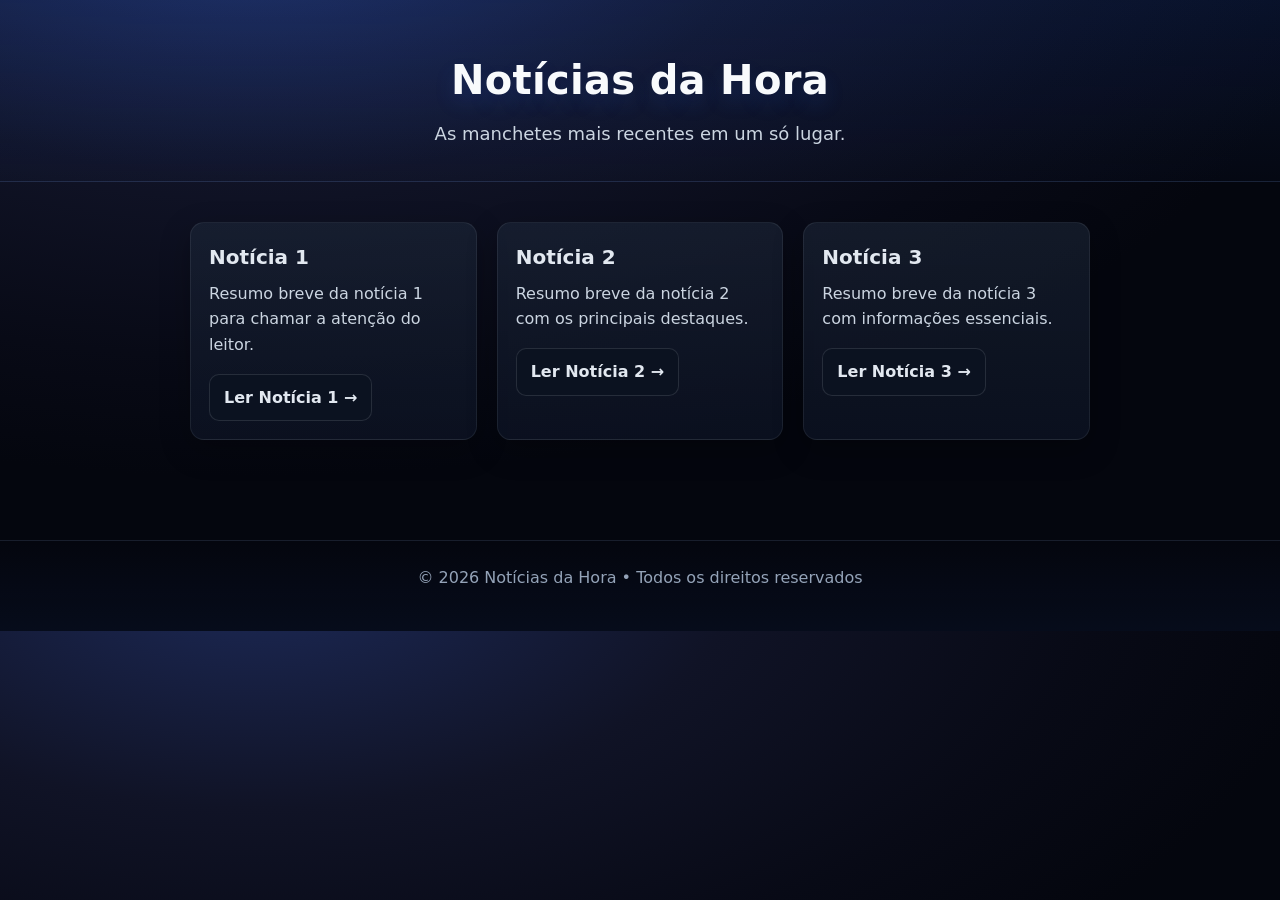
<file: index.html>
<!DOCTYPE html>
<html lang="pt-br">
<head>
  <meta charset="UTF-8" />
  <meta name="viewport" content="width=device-width, initial-scale=1" />
  <title>Notícias da Hora</title>
  <style>
    /* Estilos simples para ficar apresentável */
    :root {
      --cor-primaria: #0f172a;   /* azul escuro/slate */
      --cor-secundaria: #1e293b; /* slate mais claro */
      --cor-destaque: #2563eb;   /* azul destaque */
      --cor-fundo: #0b1220;
      --cor-texto: #e2e8f0;
    }
    body {
      margin: 0;
      font-family: system-ui, -apple-system, Segoe UI, Roboto, Arial, sans-serif;
      background: radial-gradient(1200px 600px at 20% -10%, #1b2752 5%, #101326 40%, #080a16 70%, #04060e 90%), #0b1220;
      color: var(--cor-texto);
      line-height: 1.6;
    }
    header {
      padding: 48px 20px 32px;
      text-align: center;
      background: linear-gradient(180deg, rgba(37, 99, 235, .12), rgba(37, 99, 235, .02));
      border-bottom: 1px solid rgba(226, 232, 240, .08);
    }
    h1 {
      margin: 0 0 8px;
      font-size: clamp(28px, 5vw, 40px);
      font-weight: 800;
      letter-spacing: .3px;
      color: #f8fafc;
      text-shadow: 0 10px 20px rgba(37,99,235,.15);
    }
    p.subtitulo {
      margin: 0;
      color: #cbd5e1;
      font-size: clamp(14px, 2.5vw, 18px);
    }
    main {
      max-width: 900px;
      margin: 40px auto;
      padding: 0 20px 60px;
    }
    .card-grid {
      display: grid;
      grid-template-columns: repeat(auto-fit, minmax(260px, 1fr));
      gap: 20px;
      margin-top: 20px;
    }
    .card {
      background: linear-gradient(180deg, rgba(30, 41, 59, .55), rgba(15, 23, 42, .6));
      border: 1px solid rgba(226, 232, 240, .08);
      border-radius: 14px;
      padding: 18px;
      transition: transform .2s ease, box-shadow .2s ease, border-color .2s ease;
      box-shadow: 0 10px 30px rgba(0,0,0,.25);
    }
    .card:hover {
      transform: translateY(-2px);
      border-color: rgba(37, 99, 235, .35);
      box-shadow: 0 12px 40px rgba(37, 99, 235, .18);
    }
    .card h2 {
      margin: 0 0 8px;
      font-size: 20px;
      color: #e2e8f0;
    }
    .card p {
      margin: 0 0 16px;
      color: #cbd5e1;
    }
    .btn-link {
      display: inline-flex;
      align-items: center;
      gap: 8px;
      padding: 10px 14px;
      background: #0b1220;
      color: #e2e8f0;
      text-decoration: none;
      border: 1px solid rgba(226, 232, 240, .12);
      border-radius: 10px;
      font-weight: 600;
      transition: background .2s ease, border-color .2s ease, transform .2s ease;
    }
    .btn-link:hover {
      background: #0f172a;
      border-color: rgba(37, 99, 235, .45);
      transform: translateY(-1px);
    }
    footer {
      text-align: center;
      padding: 24px 16px 40px;
      color: #94a3b8;
      border-top: 1px solid rgba(226, 232, 240, .08);
      background: linear-gradient(0deg, rgba(37, 99, 235, .06), rgba(37, 99, 235, 0));
    }
  </style>
</head>
<body>
  <header>
    <h1>Notícias da Hora</h1>
    <p class="subtitulo">As manchetes mais recentes em um só lugar.</p>
  </header>

  <main>
    <section aria-labelledby="manchetes">
      <h2 id="manchetes" style="position:absolute; left:-9999px;">Manchetes</h2>

      <div class="card-grid">
        <article class="card">
          <h2>Notícia 1</h2>
          <p>Resumo breve da notícia 1 para chamar a atenção do leitor.</p>
          <a class="btn-link" href="noticia1.html">Ler Notícia 1 →</a>
        </article>

        <article class="card">
          <h2>Notícia 2</h2>
          <p>Resumo breve da notícia 2 com os principais destaques.</p>
          <a class="btn-link" href="noticia2.html">Ler Notícia 2 →</a>
        </article>

        <article class="card">
          <h2>Notícia 3</h2>
          <p>Resumo breve da notícia 3 com informações essenciais.</p>
          <a class="btn-link" href="noticia3.html">Ler Notícia 3 →</a>
        </article>
      </div>
    </section>
  </main>

  <footer>
    © <span id="ano"></span> Notícias da Hora • Todos os direitos reservados
  </footer>

  <script>
    // Atualiza o ano automaticamente
    document.getElementById('ano').textContent = new Date().getFullYear();
  </script>
</body>
</html>
</file>
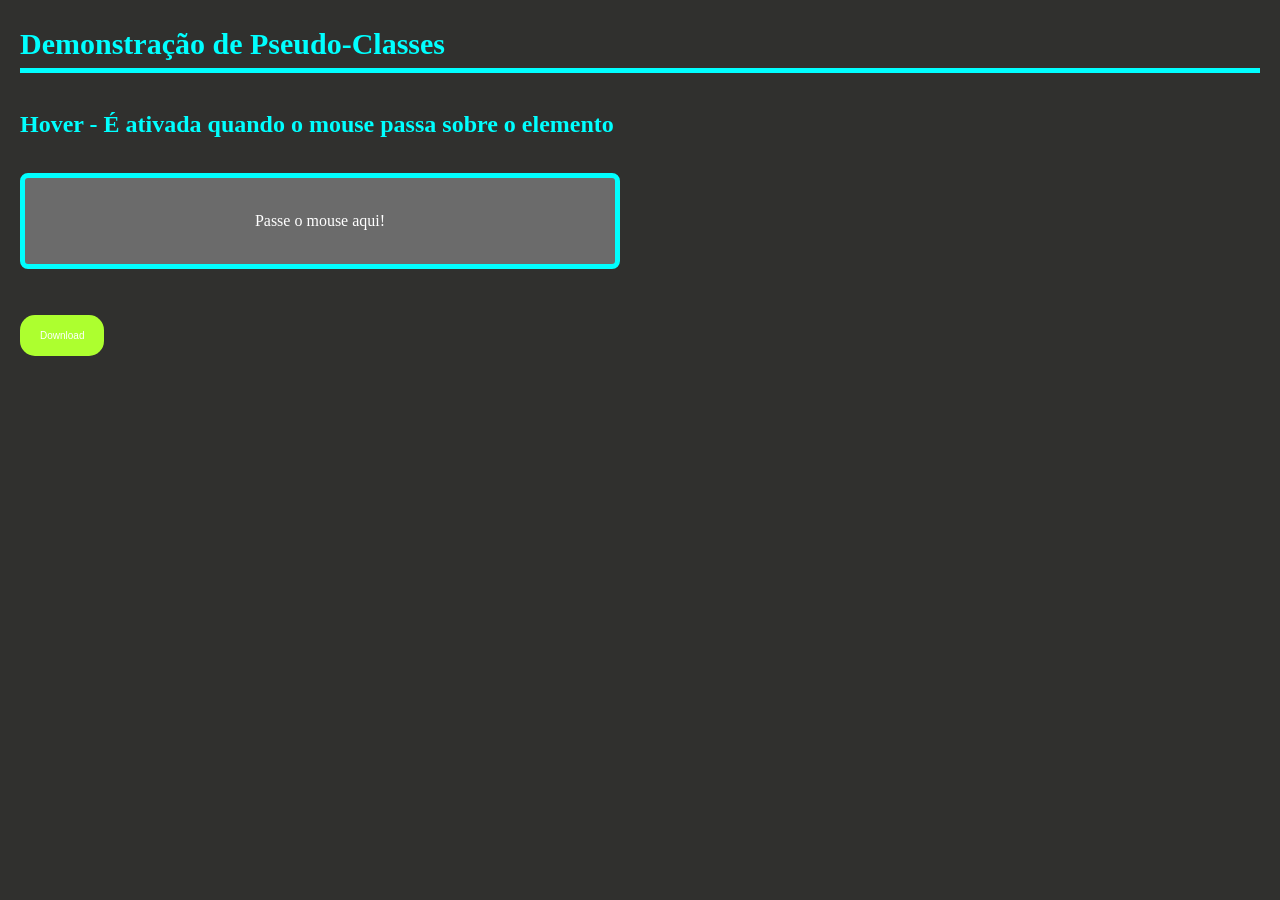
<file: aul7.1/index.html>
<!DOCTYPE html>
<html lang="pt-br">
<head>
    <meta charset="UTF-8">
    <meta name="viewport" content="width=device-width, initial-scale=1.0">
    <title>Pseudo Classes no CSS</title>
    <link rel="stylesheet" href="style.css">
</head>
<body>
    <h1>Demonstração de Pseudo-Classes</h1>
    <h2>Hover - É ativada quando o mouse passa sobre o elemento</h2>
    <div class="caixa">
        Passe o mouse aqui!
    </div>
    <br>
    <button class="btn-download">Download</button>
</body>
</html>
</file>
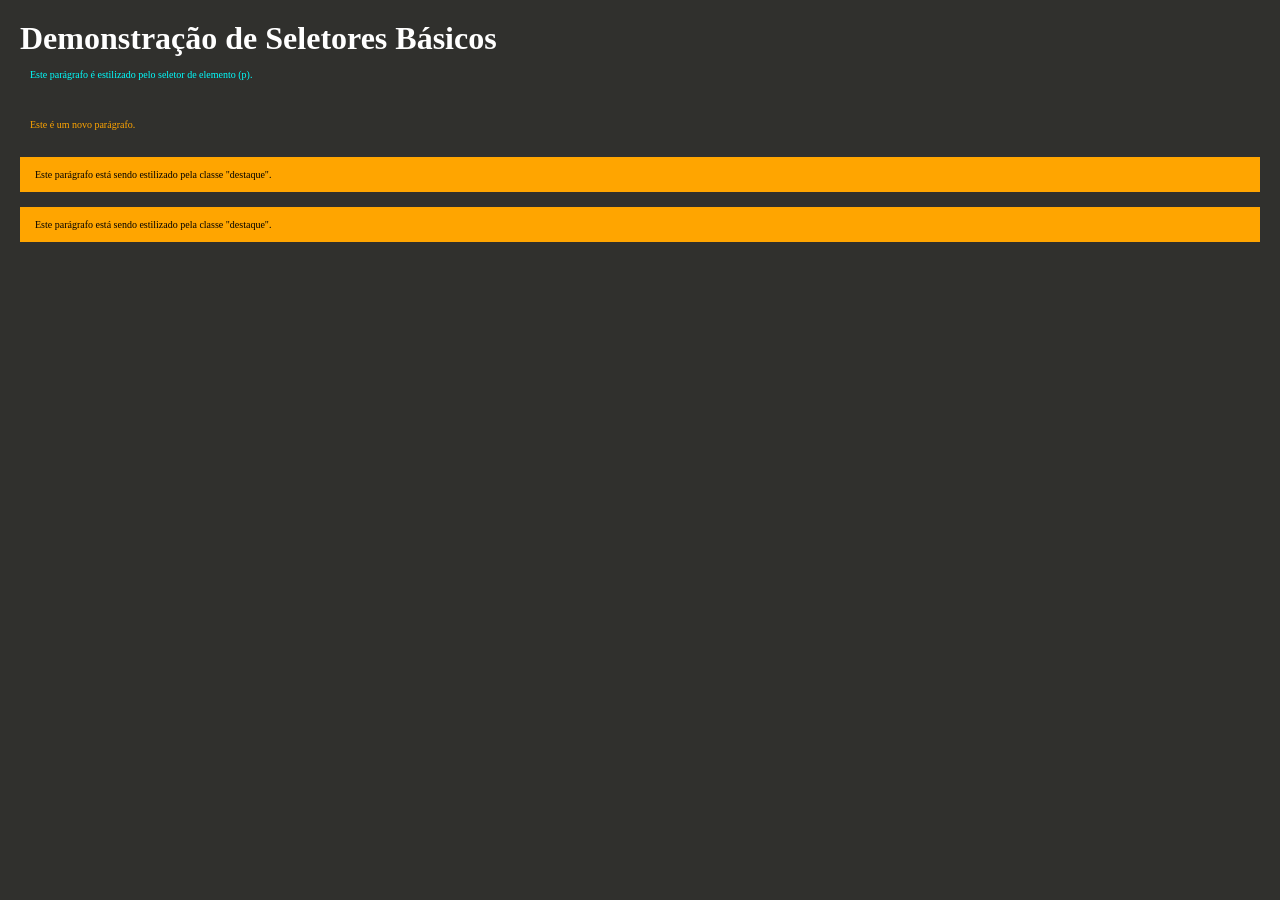
<file: aula 07/index.html>
<!DOCTYPE html>
<html lang="pt-br">
<head>
    <meta charset="UTF-8">
    <meta name="viewport" content="width=device-width, initial-scale=1.0">
    <title>Seletores básicos CSS3</title>

    <link rel="stylesheet" href="styles.css">
</head>
<body>
    <h1>Demonstração de Seletores Básicos</h1>

    <!-- Seletor de elemento -->
    <p>Este parágrafo é estilizado pelo seletor de elemento (p).</p>


    <section>
        <p>Este é um novo parágrafo.</p>
    </section>

    <!-- Seletor de classe -->
     <p class="destaque">Este parágrafo está sendo estilizado pela classe "destaque".</p>
     <p class="destaque">Este parágrafo está sendo estilizado pela classe "destaque".</p>
</body>
</html>
<!-- CSS (Cascading Style Sheet) é a linguagem responsável pela apresentação visual de documentos HTML. Enquanto o HTML define 
a estrutura e o conteúdo , o cSS controla cores, fontes layouts, espaçcamentos e animações. -->
</file>
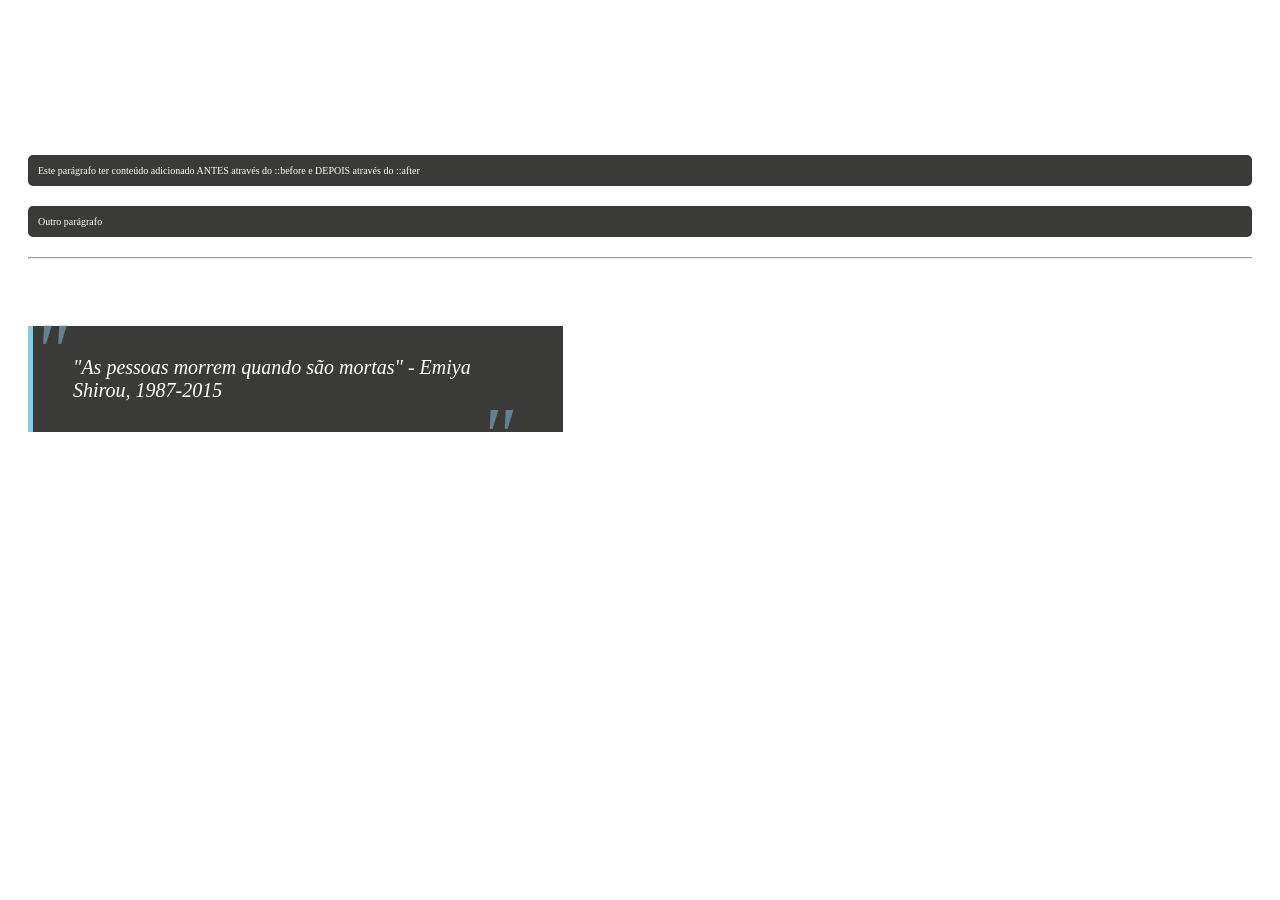
<file: aula7.2/index.html>
<!DOCTYPE html>
<html lang="pt-br">
<head>
    <meta charset="UTF-8">
    <meta name="viewport" content="width=device-width, initial-scale=1.0">
    <title>Pseudo elementos</title>
    <!-- Importando o CSS -->
     <link rel="stylesheet" href="style.css">
</head>
<body>
    <h1>Demonstração de Pseudo-elemento</h1>
    
    <h2>::before - Adiciona conteúdo antes do elemento</h2>
    <p class="antes depois">Este parágrafo ter conteúdo adicionado ANTES através do 
        ::before e DEPOIS através do ::after </p>
    <p class="antes">Outro parágrafo</p>

    <hr>

    <h2>Exemplo prático de ::before e ::after (Citações)</h2>
    <blockquote class="citacao">
        "As pessoas morrem quando são mortas" - Emiya Shirou, 1987-2015
    </blockquote>
    
</body>
</html>
</file>
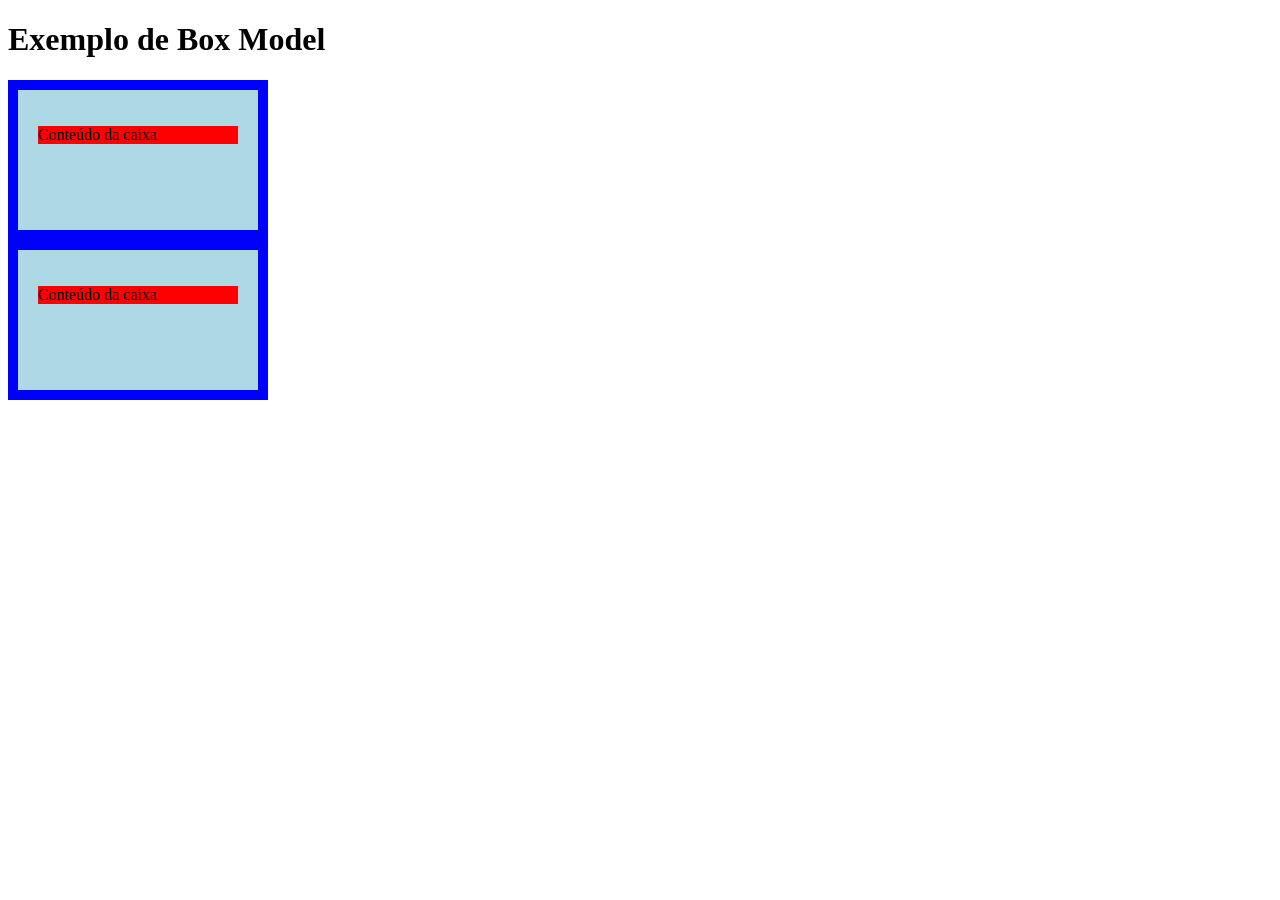
<file: aula10/01_box_model/index.html>
<!DOCTYPE html>
<html lang="pt-br">
<head>
    <meta charset="UTF-8">
    <meta name="viewport" content="width=device-width, initial-scale=1.0">
    <title>Document</title>
    <link rel="stylesheet" href="style.css">
</head>
<body>
    <h1>Exemplo de Box Model</h1>
    <div class="box">
        <p>Conteúdo da caixa</p>
    </div>
     <div class="box">
        <p>Conteúdo da caixa</p>
    </div>
</body>
</html>
</file>
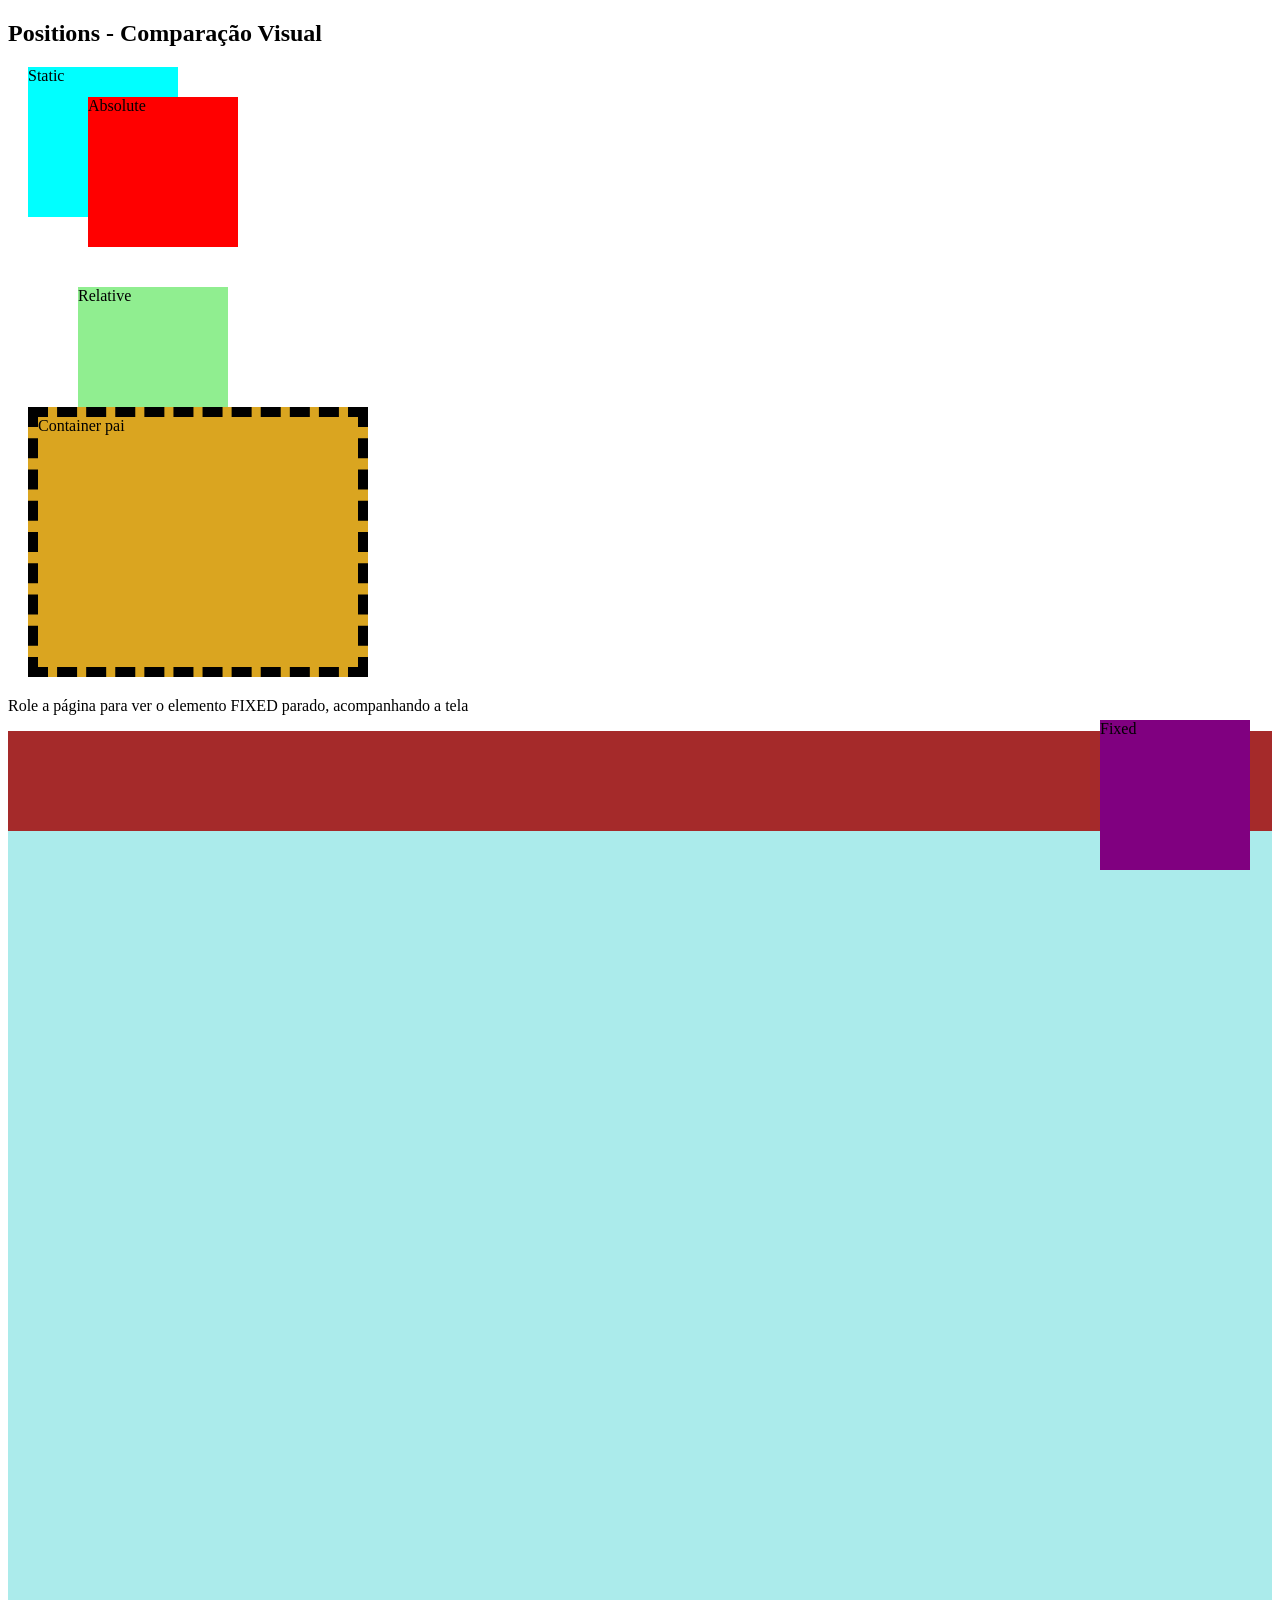
<file: aula10/02_positions/index.html>
<!DOCTYPE html>
<html lang="pt-br">
<head>
    <meta charset="UTF-8">
    <meta name="viewport" content="width=device-width, initial-scale=1.0">
    <title>Positions</title>
    <link rel="stylesheet" href="style.css">
</head>
<body>
    <h2> Positions - Comparação Visual</h2>
    <div class="caixa static">Static</div>
    <div class="caixa relative">Relative</div>

    <div class="container">
        Container pai
        <div class="caixa absolute">
            Absolute </div>
    </div> 

    <div class="caixa fixed">Fixed</div>
    <p>Role a página para ver o elemento FIXED parado, acompanhando a tela</p>
    <div class="sticky"></div>
    <div class="espaco"></div>
</body>
</html>
</file>
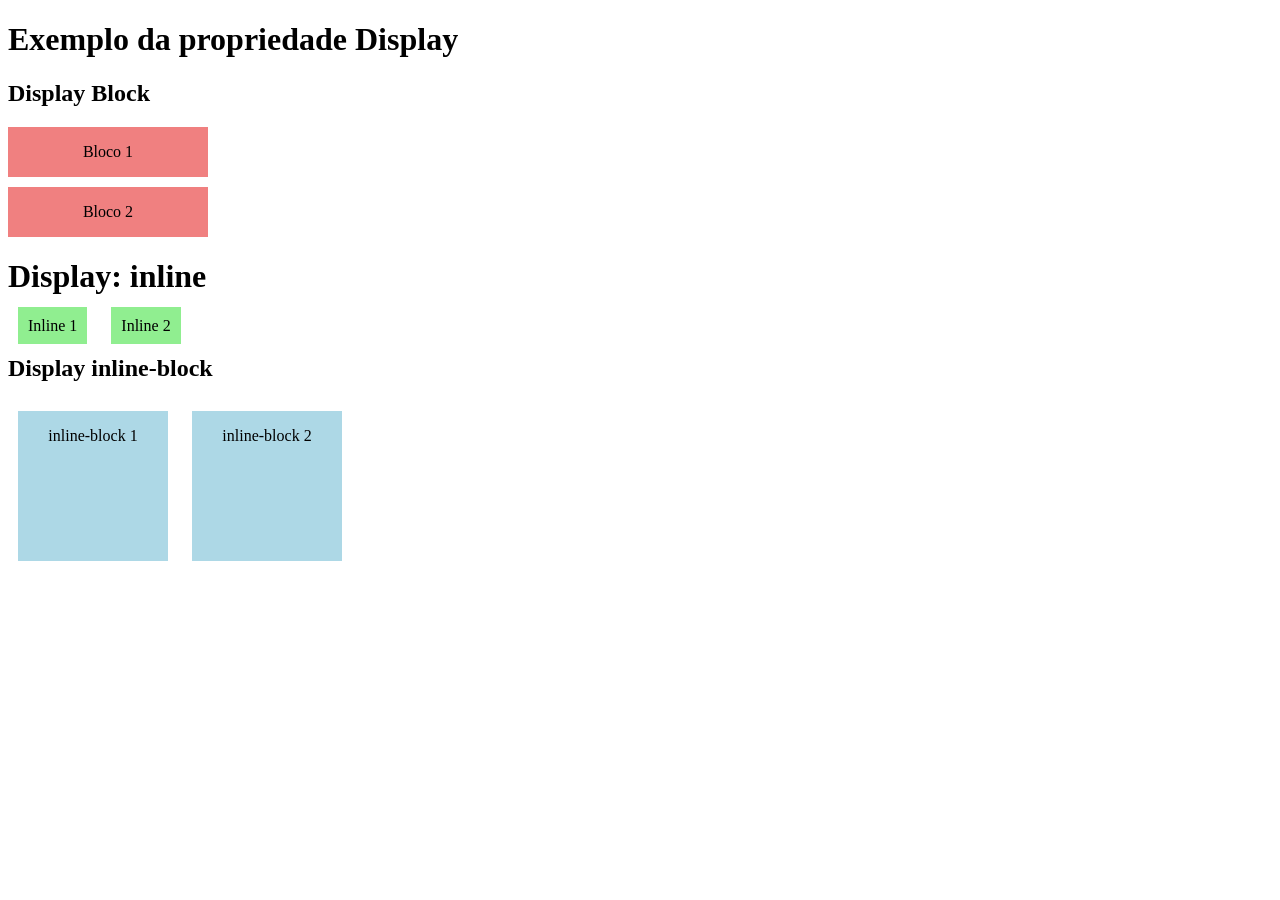
<file: aula10/03_display/index.html>
<!DOCTYPE html>
<html lang="pt-br">
<head>
    <meta charset="UTF-8">
    <meta name="viewport" content="width=device-width, initial-scale=1.0">
    <link rel="stylesheet" href="style.css">
    <title>Display</title>
</head>
<body>
    <h1>Exemplo da propriedade Display</h1>

    <h2>Display Block</h2>
    <div class="block">Bloco 1</div>
    <div class="block">Bloco 2</div>

    <h1> Display: inline</h1>
    <span class="inline">Inline 1</span>
    <span class="inline">Inline 2</span>

    <h2>Display inline-block</h2>
</body>
<div class="inline-block">inline-block 1</div>
<div class="inline-block">inline-block 2</div>
</html>
</file>
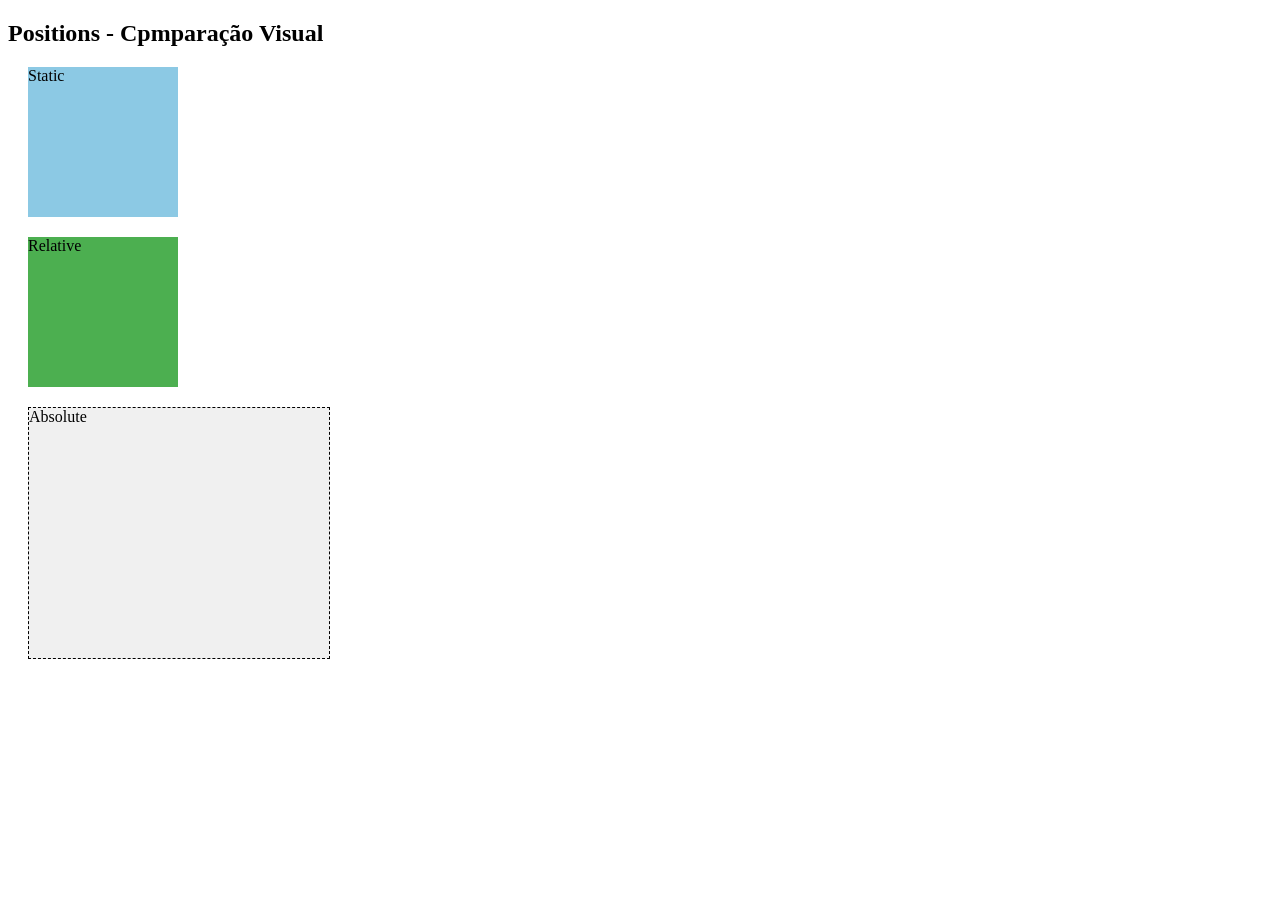
<file: aula8/01 -boxmodel/index.html>
<!DOCTYPE html>
<html lang="en">
<head>
    <meta charset="UTF-8">
    <meta name="viewport" content="width=device-width, initial-scale=1.0">
    <title>Esquemas de posicionamento</title>
    <link rel="stylesheet" href="style.css">
</head>
<body>
    <h2>Positions - Cpmparação Visual</h2>

    <div class="caixa static">Static</div>
    <div class="caixa relative">Relative</div>
    
    <div class="container">
        Absolute
    </div>

</body>
</html>
</file>
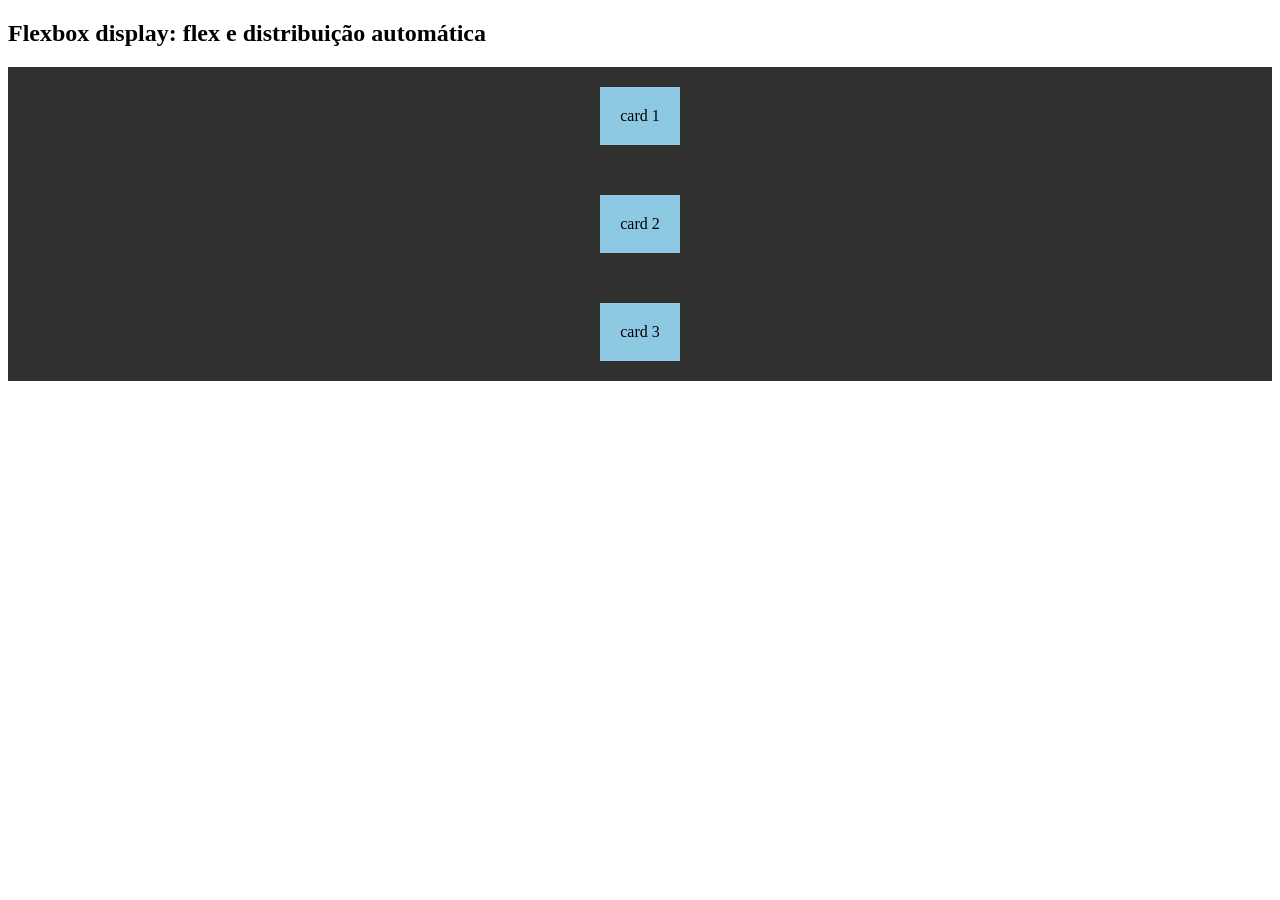
<file: aula8/04 - layout-flexbox/index.html>
<!DOCTYPE html>
<html lang="pt-br">
<head>
    <meta charset="UTF-8">
    <meta name="viewport" content="width=device-width, initial-scale=1.0">
    <title>Document</title>
<link rel="stylesheet" href="styles.css">
</head>
<body>
    <h2>Flexbox display: flex e distribuição automática</h2>

    <div class="container-flex">
        <div class="card"> card 1</div>
        <div class="card"> card 2</div>
        <div class="card"> card 3</div>
    </div>


</body>
</html>
</file>
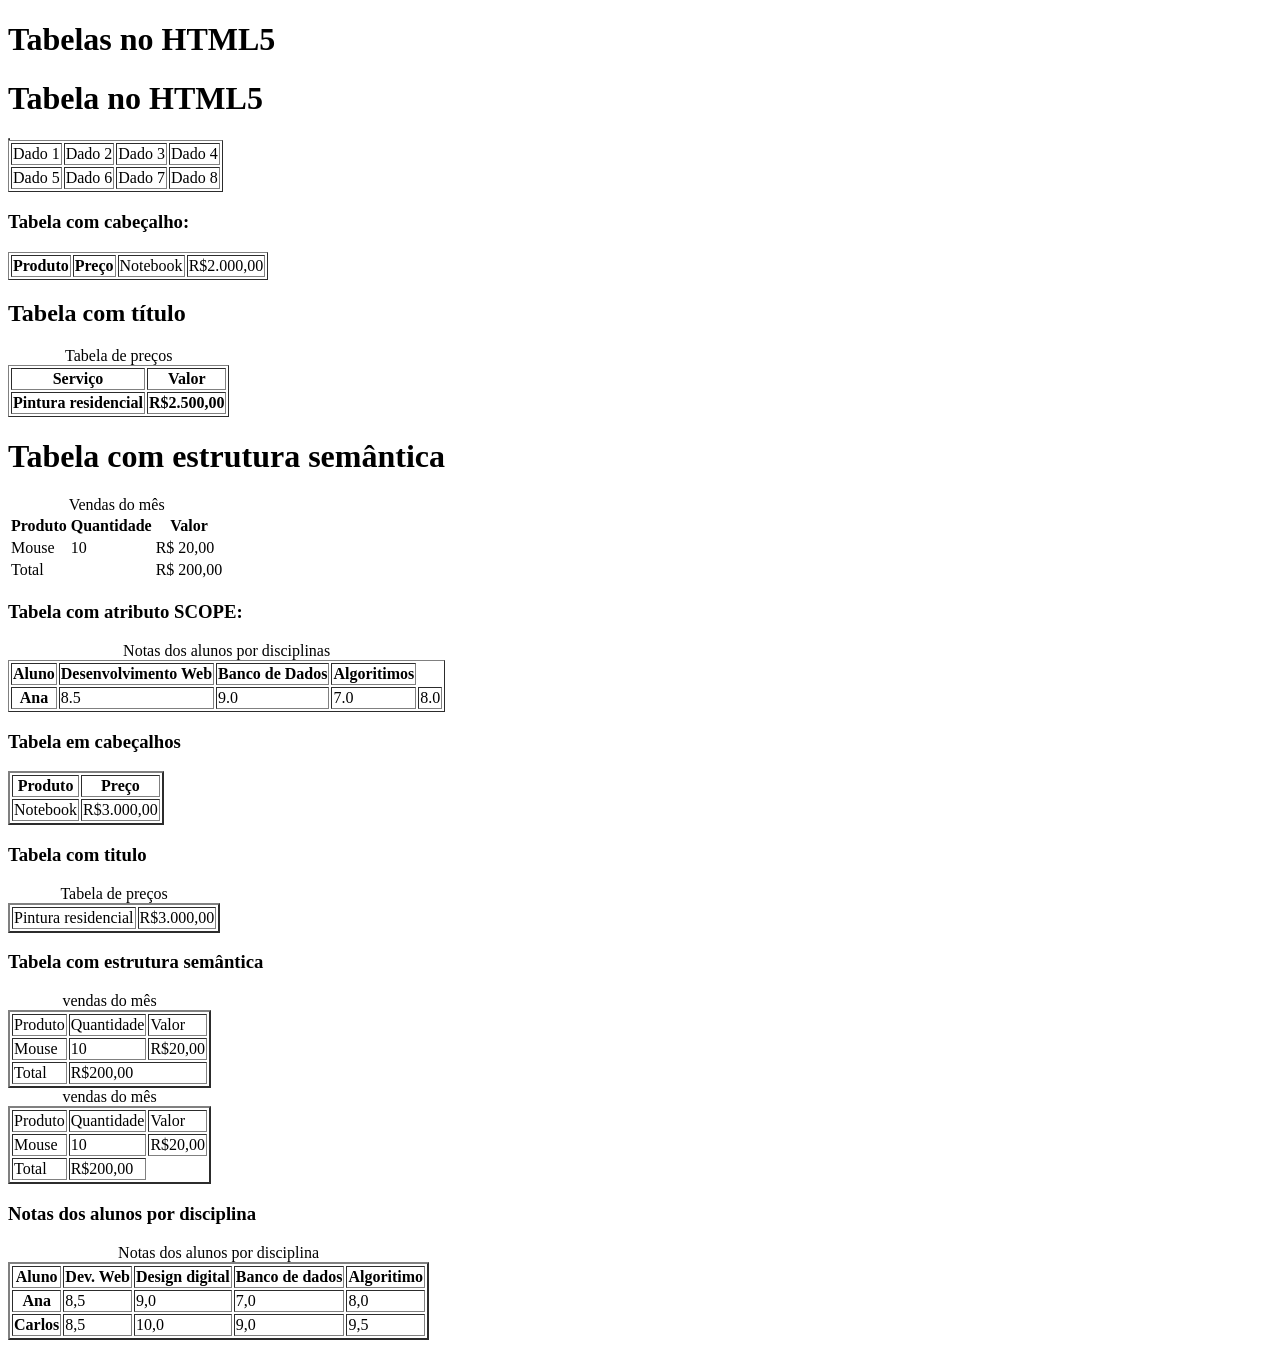
<file: aula5/aula-05.html>
<!DOCTYPE html>
<html lang="en">
<head>
    <meta charset="UTF-8">
    <meta name="viewport" content="width=device-width, initial-scale=1.0">
    <title>Document</title>
</head>
<body>
    <header>
        <h1>Tabelas no HTML5</h1>
    </header>
    <main>
        <!-- Estrutura mínima de uma tabela. -->
        <table border=<!DOCTYPE html>
<html lang="pt-br">
<head>
    <meta charset="UTF-8">
    <meta name="viewport" content="width=device-width, initial-scale=1.0">
    <title>Tabelas</title>
</head>
<body>
    <h1>Tabela no HTML5</h1>
    <table border="1">
        <tr>
            <td>Dado 1</td>
            <td>Dado 2</td>
            <td>Dado 3</td>
            <td>Dado 4</td>
        </tr>

        <tr>
            <td>Dado 5</td>
            <td>Dado 6</td>
            <td>Dado 7</td>
            <td>Dado 8</td>
        </tr>
    </table>

    <h3>Tabela com cabeçalho:</h3>
    <table border="1">
        <tr>
            <th>
                Produto
            </th>
            <th>
                Preço
            </th>

            <td>Notebook</td>
            <td>R$2.000,00</td>
        </tr>
    </table>
    <h2> Tabela com título</h2>
    <table border="1">
        <caption>Tabela de preços</caption>
        <tr>
            <th>Serviço</th>
            <th>Valor</th>
        </tr>
        <tr>
            <th>Pintura residencial</th>
            <th>R$2.500,00</th>
        </tr>
    </table>

    <h1> Tabela com estrutura semântica</h1>
    <table>
        <caption>Vendas do mês</caption>
        <thead>
            <tr>
                <th>Produto</th>
                <th>Quantidade</th>
                <th>Valor</th>
            </tr>
        </thead>
        <tbody>
            <tr>
                <td rowspan="2">Mouse</td>
                <td>10</td>
                <td>R$ 20,00</td>
            </tr>
        </tbody>
        <tfoot>
            <tr>
                <td colspan="2">Total</td>
                <td>R$ 200,00</td>
            </tr>
        </tfoot>
    </table>
    <h3> Tabela com atributo SCOPE:</h3>
    <table border="1">
        <caption>Notas dos alunos por disciplinas</caption>
        <thead>
            <tr>
                <th>Aluno</th>
                <th>Desenvolvimento Web</th>
                <th>Banco de Dados</th>
                <th>Algoritimos</th>
            </tr>
        </thead>
        <tbody>
            <tr>
                <th scope="row">Ana</th>
                <td>8.5</td>
                <td>9.0</td>
                <td>7.0</td>
                <td>8.0</td>
            </tr>
        </tbody>
    </table>
</body>
</html>

        <h3>Tabela em cabeçalhos</h3>
        <table border="2">
            <!-- Linha 1 -->
            <tr>
                <th>
                    Produto
                </th>
                <th>
                    Preço
                </th>
            </tr>
            <!-- Linha 2 -->
            <tr>
                <td> Notebook</td>
                <td> R$3.000,00</td>
            </tr>
        </table>

        <h3> Tabela com titulo</h3>
        <table border="2">
            <caption> Tabela de preços</caption>
            <tr>
                <td> Pintura residencial</td>
                <td> R$3.000,00</td>
            </tr>
        </table>

        <h3> Tabela com estrutura semântica</h3>
        <table border="2">
            <caption>vendas do mês</caption>
            <thead>
                <tr>
                    <td> Produto</td>
                    <td> Quantidade</td>
                    <td> Valor</td>
                </tr>
            </thead>
            <tbody>
                <tr>
                    <td>Mouse</td>
                    <td>10</td>
                    <td>R$20,00</td>
                </tr>
            </tbody>
            <tfoot>
                <tr>
                    <td>Total</td>
                    <td colspan="2">R$200,00</td>
                </tr>
            </tfoot>
        </table>
    
        <table border="2">
            <caption>vendas do mês</caption>
            <thead>
                <tr>
                    <td> Produto</td>
                    <td> Quantidade</td>
                    <td> Valor</td>
                </tr>
            </thead>
            <tbody>
                <tr>
                    <td rowspan="2">Mouse</td>
                    <td>10</td>
                    <td>R$20,00</td>
                </tr>
            </tbody>
            <tfoot>
                <tr>
                    <td>Total</td>
                    <td>R$200,00</td>
                </tr>
            </tfoot>
        </table>

        <h3>Notas dos alunos por disciplina</h3>
        <table border="2">
            <caption>Notas dos alunos por disciplina</caption>
            <thead>
                <tr>
                    <th scope="col">Aluno</th>
                    <th scope="col">Dev. Web</th>
                    <th scope="col">Design digital</th>
                    <th scope="col">Banco de dados</th>
                    <th scope="col">Algoritimo</th>
                </tr>
            <body>
                <tr>
                    <th scope="row"> Ana</th>
                    <td> 8,5</td>
                    <td> 9,0</td>
                    <td> 7,0</td>
                    <td> 8,0</td>
                </tr>
                <tr>
                    <th scope="row"> Carlos</th>
                    <td> 8,5</td>
                    <td> 10,0</td>
                    <td> 9,0</td>
                    <td> 9,5</td>
                </tr>
            </body>
            </thead>
        </table>
    </main>
</body>
</html>
</file>
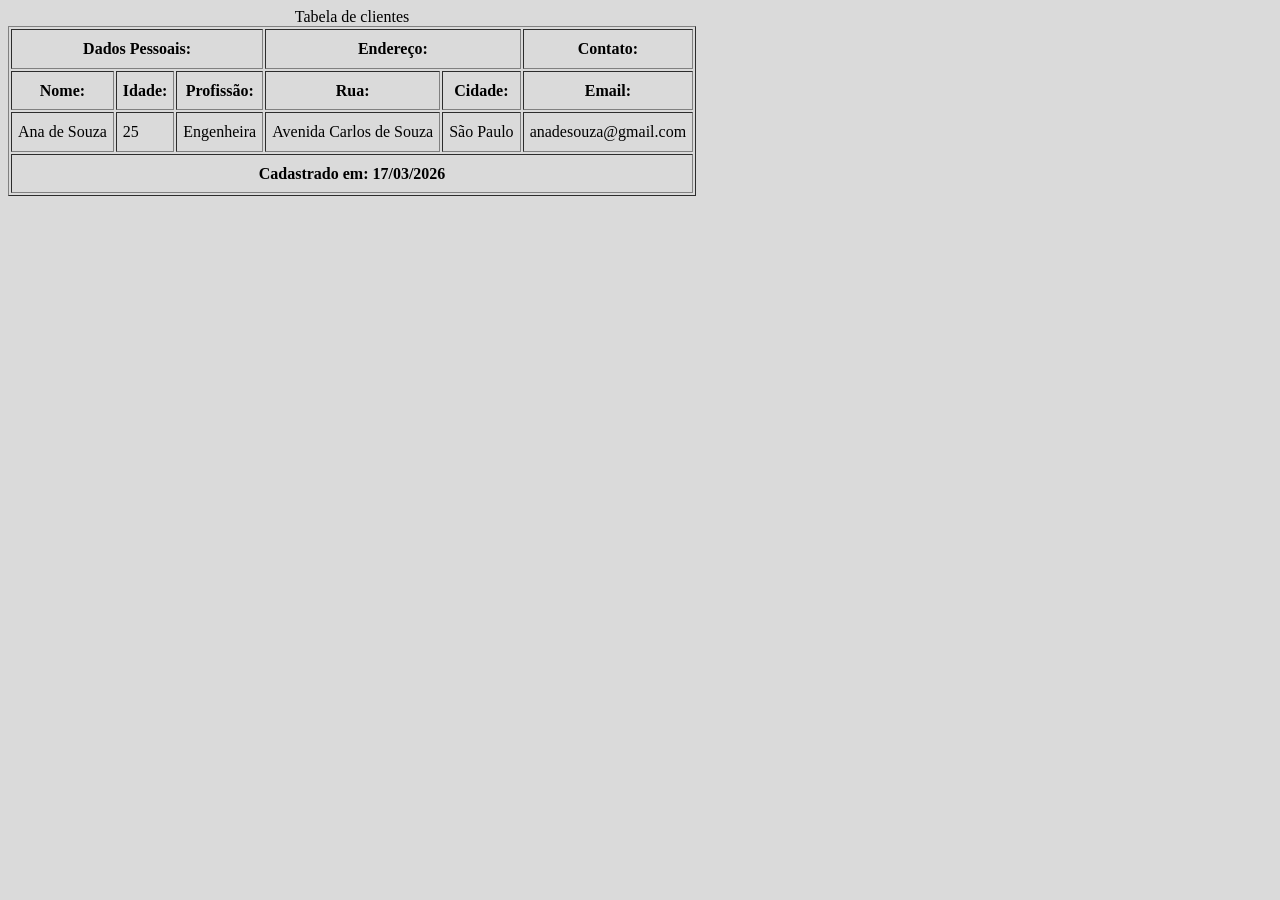
<file: aula5/tabela-formatada.html>
<!DOCTYPE html>
<html lang="pt-br">
<head>
    <meta charset="UTF-8">
    <meta name="viewport" content="width=device-width, initial-scale=1.0">
    <title>Tabela Zebrada</title>
    <style>
        body{
            background-color: #dadada;
            font-family: 'Verdana';
        }
        td, th {
            padding: 6px;
            line-height:  1.6;
        }
    </style>
</head>
<body>
    <table border="1">
        <caption>Tabela de clientes</caption>
        <thead>
            <tr>
                <th colspan="3">Dados Pessoais:</th>
                <th colspan="2">Endereço:</th>
                <th>Contato:</th>
            </tr>
                    </thead>
            <tbody>
                <tr>
                    <th>Nome:</th>
                    <th>Idade:</th>
                    <th>Profissão:</th>
                    <th>Rua:</th>
                    <th>Cidade:</th>
                    <th>Email:</th>
                </tr>
                <tr>
                    <td>Ana de Souza</td>
                    <td>25</td>
                    <td>Engenheira</td>
                    <td>Avenida Carlos de Souza</td>
                    <td>São Paulo</td>
                    <td>anadesouza@gmail.com</td>
                </tr>
            </tbody>
            <tfoot>
                <th colspan="6">Cadastrado em: 17/03/2026</th>
            </tfoot>
    </table>
</body>
</html>
</file>
<file: aul7.1/style.css>
* {
    margin: 0;
    padding: 0;
}
body {
    font-family: Verdana;
    background-color: #30302e;
    color: white;
    padding: 20px;
    line-height: 1.6;
}
h1 {
    color: cyan;
    font-size: 30px;
    margin-bottom: 32px;
    border-bottom:  5px solid cyan;
}
h2 {
    color: cyan;
    font-size: 24px;
    margin-bottom: 30px;
    margin-top: 30px;
}
.caixa {
    width: 530px;
    background-color: rgb(107, 107, 107);
    padding: 30px;
    text-align: center;
    border: 5px solid cyan;
    border-radius: 8px;
    margin-bottom: 20px;
    transition: all 0.5s;
    cursor: pointer;
}
.caixa:hover {
    background-color: lightblue;
    color: #30302e;
    transform: scale(0.9);
    box-shadow: 0 8px 16px rgba(140, 201, 228, 0.5)

}
.btn-download {
    background-color: greenyellow;
    color: white;
    padding: 15px 20px;
    border: none;
    border-radius: 15px;
    font-size: 10px;
    cursor: pointer;
}
.btn-download:hover{
    background-color: green;
}
</file>
<file: aula 07/styles.css>
/* Seletor de Elemento */
/* p -> seletor */
/* font-size -> propriedade */
* {
    margin: 0;
    padding: 0;
}
body {
    background-color: #30302d;
    color: white;
    padding: 20px;
}
p {
    font-size: 10px;
    font-family: Verdana;
    line-height: 1.5;
    padding: 10px;

    margin-bottom: 15px;
    color: aqua;

}
section p {
    color: orange;
}
.destaque {
    background-color: orange;
    color: black;
    padding: 10px;
    border-left: 5px solid orange;
    border-radius: 10;
}
#unico {
    background-color: cyan;
    color: blueviolet;
    padding: 20px;
    border-radius: 8px;
    text-align: center;
    height: 100px;

}
.post {
    background-color: black;
    padding: 20px;
    margin: 20px 0px;
    border-radius: 5px;
}

h2, h3, h4 {
    color: green;
    margin-top: 15px;
    margin-bottom: 10px;
}
.observacoes {
    background-color: black;
    padding: 20px;
    border: 2px solid blue;
    border-radius: 8px;
    margin-top: 30px;
}
ul {
    margin-left: 30px;
    margin-top: 10px;
}
li {
    margin-bottom: 8px;
}
.observacoes h2 {
    color: cyan;
}
</file>
<file: aula7.2/style.css>
body {
    font-family: Verdana;
    background-color: 30302e;
    color: white;
    padding: 20px;
    
}

p {
    font-size: 10px;
    margin-bottom: 20px;
    padding: 10px;
    background-color: #3a3a38;
    border-radius: 5px;
}

/* pseudo-elemento ::before */

.antes::before {
    content: ➤;
    color: #4caf58;
    font-weight: bold;
    font-size: 24px;
    margin-right: 10px;
}

.depois::after {
    content: ✓;
    color: #4caf58;
    font-weight: bold;
    font-size: 24px;
    margin-right: 10px;
}

.citacao {
    background-color: #3a3a38;
    border-left: 5px solid #8cc9e4;
    font-style: italic;
    font-size: 20px;
    margin: 20px 0;
    padding: 30px 40px;
    max-width: 450px;
    position: relative;
}

.citacao::before {
    content: '"';
    top: -20px;
    left: 0px;
    font-size: 80px;
    color: #8cc9e4;
    opacity: 0.5;
    position: absolute;
}

.citacao::after {
    content: '"';
    bottom: -50px;
    right: 50px;
    font-size: 80px;
    color: #8cc9e4;
    opacity: 0.5;
    position: absolute;
}
</file>
<file: aula10/01_box_model/style.css>
body {
    font-family: Verdana;
}
.box {
    width: 200px;
    height: 100px;
    background-color: lightblue;

    padding: 20px;

    border: 10px solid blue;
}
p {
    background-color: red;
}
</file>
<file: aula10/02_positions/style.css>
.caixa {
    width: 150px;
    height: 150px;
    margin: 20px;
    background-color: #ccc;
}

.static {
    position: static;
    background-color: cyan;
}
.relative {
    position: relative;
    background-color: lightgreen;
    top: 50px;
    left: 50px;
}
.container {
    position: relative;
    width: 320px;
    height: 250px;
    margin: 20px;
    border: 10px dashed;
    background-color: goldenrod;


}
.absolute{
    position: absolute;
    margin: 0;
    background-color: red;
    top: -320px;
    left: 50px;
    z-index: 2;

}
.fixed {
    position: fixed;
    background-color: purple;
    bottom: 10px;
    right: 10px;
    z-index: 2;
}
.espaco {
    height: 9000px;
    background-color: rgb(171, 235, 235);
}
.sticky {
    position: sticky;
    top: 0;
    height: 100px;
    background-color: brown;
}
</file>
<file: aula10/03_display/style.css>
body {
    font-family: Verdana;
}
.block {
    display: block;
    width: 200px;
    height: 50px;
    background-color: lightcoral;
    margin-bottom: 10px;
    text-align: center;
    line-height: 50px;

}
.inline {
    display: inline;
    background-color: lightgreen;
    padding: 10px;
    margin: 10px;
}
.inline-block {
    display: inline-block;
    width: 150px;
    height: 150px;
    background-color: lightblue;
    margin: 10px;
    text-align: center;
    line-height: 50px;
}
</file>
<file: aula8/01 -boxmodel/style.css>
.caixa {
    width: 150px;
    height: 150px;
    margin: 20px;
    background-color: #ccc;


}

.static {
    position: static;
    background-color: #8cc9e4;
}

.relative {
    position: relative;
    background-color: #4caf50;
}

.container {
    position: relative;
    width: 300px;
    height: 250px;
    margin: 20px;
    border: 1px dashed;
    background-color: #f0f0f0;
}

.absoulute {
    position: absolute;
    margin: 0px;
    background-color: #ff6347;
    top: -320px;
}
</file>
<file: aula8/04 - layout-flexbox/styles.css>
.card {
    background-color: #8ec9e4;
    color: black;
    padding: 20px;
    /* margin: 10px; */
}

.container-flex {
    display: flex;
    flex-direction: column;
    padding: 20px;
    background-color: #30302e;
    gap: 50px;
    align-items: center;
    justify-content: center;
}
</file>
